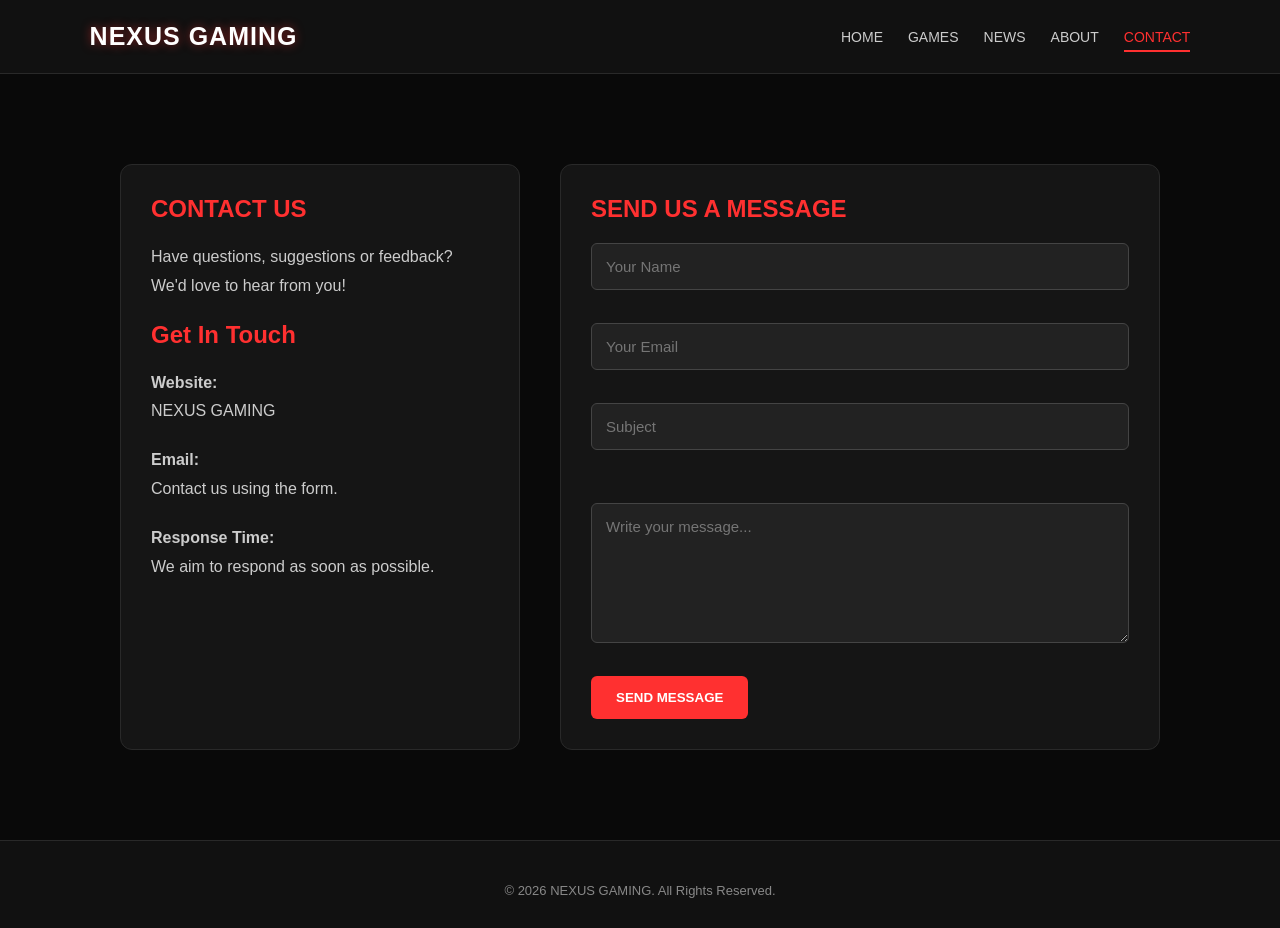
<file: contact.html>
<!DOCTYPE html>
<html lang="en">
    
<!-- GOOGLE ANALYTICS -->
<script async src="https://www.googletagmanager.com/gtag/js?id=G-V5V9YTQQ2V"></script>

<script>
    window.dataLayer = window.dataLayer || [];

    function gtag() {
        dataLayer.push(arguments);
    }

    gtag('js', new Date());

    gtag('config', 'G-V5V9YTQQ2V');
</script>

<head>
    <meta charset="UTF-8">
    <meta name="viewport" content="width=device-width, initial-scale=1.0">
    <title>Contact Us | NEXUS GAMING</title>
    <link rel="stylesheet" href="style.css">

    <style>
        .contact-section {
            max-width: 1100px;
            margin: 60px auto;
            padding: 30px;
            display: grid;
            grid-template-columns: 1fr 1.5fr;
            gap: 40px;
        }

        .contact-info, .contact-form {
            background: #151515;
            padding: 30px;
            border: 1px solid #292929;
            border-radius: 12px;
        }

        .contact-section h1,
        .contact-section h2 {
            color: #ff3030;
            margin-bottom: 20px;
        }

        .contact-info p {
            color: #ccc;
            line-height: 1.8;
            margin-bottom: 20px;
        }

        .contact-form input,
        .contact-form textarea {
            width: 100%;
            padding: 14px;
            margin-bottom: 15px;
            background: #222;
            border: 1px solid #444;
            border-radius: 6px;
            color: white;
            font-size: 15px;
            box-sizing: border-box;
        }

        .contact-form textarea {
            min-height: 140px;
            resize: vertical;
        }

        .contact-form button {
            background: #ff3030;
            color: white;
            border: none;
            padding: 14px 25px;
            font-weight: bold;
            cursor: pointer;
            border-radius: 6px;
        }

        .contact-form button:hover {
            background: #cc2020;
        }

        #successMessage {
            display: none;
            color: #4dff88;
            margin-top: 20px;
        }

        #errorMessage {
            display: none;
            color: #ff5555;
            margin-top: 20px;
        }

        @media (max-width: 750px) {
            .contact-section {
                grid-template-columns: 1fr;
                margin: 25px auto;
                padding: 15px;
            }
        }
    </style>
</head>

<body>

    <!-- LOADING SCREEN -->
    <div id="loading-screen">
        <div class="loader-logo">NEXUS GAMING</div>
        <div class="loader-line">
            <div class="loader-progress"></div>
        </div>
        <div class="loader-text">LOADING EXPERIENCE...</div>
    </div>

    <!-- HEADER -->
    <header>
        <div class="logo">NEXUS GAMING</div>

        <nav>
            <a href="index.html">HOME</a>
            <a href="games.html">GAMES</a>
            <a href="news.html">NEWS</a>
            <a href="about.html">ABOUT</a>
            <a href="contact.html" class="active">CONTACT</a>
        </nav>
    </header>

    <!-- CONTACT SECTION -->
    <main>
        <section class="contact-section">

            <div class="contact-info">
                <h1>CONTACT US</h1>

                <p>
                    Have questions, suggestions or feedback?
                    We'd love to hear from you!
                </p>

                <h2>Get In Touch</h2>

                <p>
                    <strong>Website:</strong><br>
                    NEXUS GAMING
                </p>

                <p>
                    <strong>Email:</strong><br>
                    Contact us using the form.
                </p>

                <p>
                    <strong>Response Time:</strong><br>
                    We aim to respond as soon as possible.
                </p>
            </div>

            <div class="contact-form">
                <h2>SEND US A MESSAGE</h2>

                <form onsubmit="sendMessage(event)">

                    <input
                        type="text"
                        id="name"
                        placeholder="Your Name"
                        required
                    >

                    <input
                        type="email"
                        id="email"
                        placeholder="Your Email"
                        required
                    >

                    <input
                        type="text"
                        id="subject"
                        placeholder="Subject"
                        required
                    >

                    <textarea
                        id="message"
                        placeholder="Write your message..."
                        required
                    ></textarea>

                    <button type="submit" id="submitButton">
                        SEND MESSAGE
                    </button>

                </form>

                <p id="successMessage">
                    Your message has been submitted!
                </p>

                <p id="errorMessage">
                    Unable to submit. Please try again.
                </p>
            </div>

        </section>
    </main>

    <!-- FOOTER -->
    <footer>
        <p>&copy; 2026 NEXUS GAMING. All Rights Reserved.</p>
    </footer>

    <!-- JAVASCRIPT -->
    <script>
        // GOOGLE SHEETS WEB APP URL
        const scriptURL = "https://script.google.com/macros/s/AKfycby-AbgqBBRKpvaMtL7BoJdztS2ZRfFWg2ia8GcjtwK5_36dBCXWMoazUwR1465kf2k2aw/exec";

        // CONTACT FORM SUBMISSION
        function sendMessage(event) {
            event.preventDefault();

            const form = event.target;
            const button = document.getElementById("submitButton");
            const success = document.getElementById("successMessage");
            const error = document.getElementById("errorMessage");

            success.style.display = "none";
            error.style.display = "none";

            if (scriptURL === "PASTE_YOUR_WEB_APP_URL_HERE") {
                alert("Please add your Google Apps Script URL first.");
                return;
            }

            button.disabled = true;
            button.textContent = "SENDING...";

            const params = new URLSearchParams({
                name: document.getElementById("name").value,
                email: document.getElementById("email").value,
                subject: document.getElementById("subject").value,
                message: document.getElementById("message").value
            });

            fetch(scriptURL, {
                method: "POST",
                mode: "no-cors",
                body: params
            })
            .then(() => {
                success.textContent =
                    "Your message was submitted! Check your spreadsheet to confirm.";
                success.style.display = "block";
                form.reset();
            })
            .catch(() => {
                error.style.display = "block";
            })
            .finally(() => {
                button.disabled = false;
                button.textContent = "SEND MESSAGE";
            });
        }

        // LOADING SCREEN
        window.addEventListener("load", function() {
            const loader = document.getElementById("loading-screen");

            if (loader) {
                setTimeout(function() {
                    loader.classList.add("hide");
                }, 800);
            }
        });
    </script>

</body>
</html>
</file>
<file: style.css>
/* =================================
   NEXUS GAMING - PREMIUM CSS
================================= */

* {
    margin: 0;
    padding: 0;
    box-sizing: border-box;
}

html {
    scroll-behavior: smooth;
}

body {
    background: #090909;
    color: white;
    font-family: Arial, sans-serif;
}

/* =================================
   NAVIGATION BAR
================================= */

header {
    background: #111;
    padding: 22px 7%;
    display: flex;
    justify-content: space-between;
    align-items: center;
    border-bottom: 1px solid #292929;
    flex-wrap: wrap;
    gap: 15px;
}

.logo {
    font-size: 25px;
    font-weight: bold;
    color: white;
    text-decoration: none;
    letter-spacing: 1px;
    text-shadow: 0 0 10px rgba(255, 48, 48, 0.5);
}

.logo span {
    color: #ff3030;
}

nav {
    display: flex;
    gap: 25px;
    flex-wrap: wrap;
}

nav a {
    color: #ccc;
    text-decoration: none;
    font-size: 14px;
    position: relative;
    transition: 0.3s;
}

nav a:hover,
nav a.active {
    color: #ff3030;
}

nav a::after {
    content: "";
    position: absolute;
    width: 0;
    height: 2px;
    background: #ff3030;
    bottom: -7px;
    left: 0;
    transition: 0.3s;
}

nav a:hover::after,
nav a.active::after {
    width: 100%;
}

/* =================================
   MAIN HERO SECTION
================================= */

.hero {
    min-height: 550px;
    display: flex;
    align-items: center;
    padding: 70px 10%;

    background:
    linear-gradient(
        90deg,
        #090909 15%,
        rgba(9,9,9,0.65)
    ),
    url("https://images.unsplash.com/photo-1542751371-adc38448a05e?w=1600")
    center/cover;
}

.hero-content {
    max-width: 650px;
    animation: fadeUp 1.2s ease;
}

.hero h1 {
    font-size: 55px;
    line-height: 1.15;
    margin-bottom: 20px;
}

.hero h1 span {
    color: #ff3030;
    text-shadow: 0 0 15px rgba(255,48,48,0.6);
}

.tag {
    color: #ff3030;
    letter-spacing: 3px;
    font-size: 13px;
    font-weight: bold;
    margin-bottom: 20px;
}

.hero p:not(.tag) {
    color: #bbb;
    line-height: 1.8;
    margin-bottom: 30px;
}

/* =================================
   BUTTONS
================================= */

.btn {
    display: inline-block;
    background: #ff3030;
    color: white;
    padding: 14px 25px;
    border: none;
    border-radius: 4px;
    text-decoration: none;
    font-weight: bold;
    cursor: pointer;
    transition: 0.3s;
    box-shadow: 0 0 12px rgba(255,48,48,0.3);
}

.btn:hover {
    background: #cc1717;
    transform: translateY(-3px);
    box-shadow: 0 0 25px rgba(255,48,48,0.8);
}

/* =================================
   FEATURED GAME SECTION
================================= */

.featured-game {
    min-height: 420px;
    display: flex;
    align-items: center;
    padding: 60px 9%;

    background:
    linear-gradient(
        90deg,
        #090909 10%,
        rgba(9,9,9,0.45)
    ),
    url("https://images.unsplash.com/photo-1542751371-adc38448a05e?w=1600")
    center/cover;

    border-top: 1px solid #3b1515;
    border-bottom: 1px solid #3b1515;
}

.featured-content {
    max-width: 550px;
    animation: fadeUp 1s ease;
}

.featured-content h1 {
    font-size: 48px;
    line-height: 1.2;
    margin-bottom: 20px;
}

.featured-content h1 span {
    color: #ff3030;
    text-shadow: 0 0 15px rgba(255,48,48,0.7);
}

.featured-content p:not(.tag) {
    color: #ddd;
    line-height: 1.8;
    margin-bottom: 25px;
}

/* =================================
   GENERAL SECTIONS
================================= */

.section {
    padding: 75px 8%;
    text-align: center;
    background: linear-gradient(
        180deg,
        #090909,
        #111111
    );
}

.section h1,
.section h2 {
    font-size: 35px;
    margin-bottom: 35px;
}

h1 span,
h2 span {
    color: #ff3030;
}

/* =================================
   GAME CARDS
================================= */

.game-grid {
    display: grid;
    grid-template-columns: repeat(3, 1fr);
    gap: 25px;
    margin: 35px 0;
    text-align: left;
}

.game-card {
    background: #151515;
    border: 1px solid #292929;
    border-radius: 5px;
    overflow: hidden;
    transition: 0.3s ease;
}

.game-card:hover {
    transform: translateY(-8px);
    border-color: #ff3030;
    box-shadow: 0 0 20px rgba(255,48,48,0.25);
}

.game-card img {
    width: 100%;
    height: 210px;
    object-fit: cover;
    transition: transform 0.5s ease;
}

.game-card:hover img {
    transform: scale(1.06);
}

.game-card h3 {
    padding: 15px 15px 5px;
    font-size: 20px;
}

.game-card p {
    color: #aaa;
    padding: 8px 15px 20px;
    line-height: 1.6;
}

/* =================================
   BOTTOM BANNER
================================= */

.banner {
    background: #171010;
    border-top: 1px solid #391515;
    border-bottom: 1px solid #391515;
    padding: 65px 20px;
    text-align: center;
}

.banner h2 {
    font-size: 38px;
    margin-bottom: 15px;
}

.banner p {
    color: #bbb;
    margin-bottom: 25px;
}

/* =================================
   SEARCH BOX
================================= */

.search {
    width: 100%;
    max-width: 500px;
    padding: 15px;
    background: #171717;
    border: 1px solid #444;
    color: white;
    outline: none;
    margin-bottom: 25px;
}

.search:focus {
    border-color: #ff3030;
}

/* =================================
   ABOUT PAGE
================================= */

.about {
    max-width: 850px;
    margin: auto;
    padding: 70px 25px;
    text-align: center;
}

.about h1 {
    font-size: 35px;
    margin-bottom: 30px;
}

.about img {
    width: 100%;
    max-height: 400px;
    object-fit: cover;
    margin-bottom: 35px;
}

.about h2 {
    margin: 25px 0 15px;
}

.about p:not(.tag) {
    color: #bbb;
    line-height: 1.9;
    margin-bottom: 15px;
}

/* =================================
   CONTACT PAGE
================================= */

.contact {
    max-width: 650px;
    margin: auto;
    padding: 70px 25px;
    text-align: center;
}

.contact h1 {
    font-size: 35px;
    margin-bottom: 30px;
}

form {
    display: flex;
    flex-direction: column;
    gap: 18px;
}

form input,
form textarea {
    background: #171717;
    border: 1px solid #444;
    padding: 15px;
    color: white;
    font-family: Arial, sans-serif;
    outline: none;
}

form input:focus,
form textarea:focus {
    border-color: #ff3030;
}

form button {
    align-self: flex-start;
}

#message {
    color: #ff5050;
    margin-top: 20px;
}

/* =================================
   FOOTER
================================= */

footer {
    background: #111;
    text-align: center;
    padding: 30px;
    border-top: 1px solid #292929;
}

footer h2 {
    text-shadow: 0 0 12px rgba(255,48,48,0.3);
}

footer span {
    color: #ff3030;
}

footer p {
    color: #888;
    font-size: 13px;
    margin-top: 12px;
}

/* =================================
   ANIMATIONS
================================= */

@keyframes fadeUp {
    from {
        opacity: 0;
        transform: translateY(25px);
    }

    to {
        opacity: 1;
        transform: translateY(0);
    }
}

/* =================================
   MOBILE RESPONSIVENESS
================================= */

@media (max-width: 768px) {

    header {
        justify-content: center;
    }

    nav {
        justify-content: center;
        gap: 15px;
    }

    nav a {
        font-size: 13px;
    }

    .logo {
        font-size: 22px;
    }

    .hero {
        min-height: 450px;
        padding: 50px 7%;
    }

    .hero h1 {
        font-size: 38px;
    }

    .featured-game {
        min-height: 380px;
        padding: 40px 7%;
    }

    .featured-content h1 {
        font-size: 34px;
    }

    .game-grid {
        grid-template-columns: 1fr;
    }

    .section h1,
    .section h2 {
        font-size: 28px;
    }

    .banner h2 {
        font-size: 30px;
    }

}



/* NEXUS GAMING LOADING SCREEN */

#loading-screen {
    position: fixed;
    inset: 0;
    background: #050505;
    display: flex;
    flex-direction: column;
    justify-content: center;
    align-items: center;
    z-index: 99999;
    transition: opacity 0.7s ease, visibility 0.7s ease;
}

#loading-screen.hide {
    opacity: 0;
    visibility: hidden;
}

.loader-logo {
    color: #ff3030;
    font-size: 38px;
    font-weight: 900;
    letter-spacing: 4px;
    text-shadow: 0 0 15px #ff3030;
    animation: logoPulse 1.2s infinite alternate;
}

.loader-line {
    width: 200px;
    height: 4px;
    background: #292929;
    margin-top: 25px;
    overflow: hidden;
    border-radius: 10px;
}

.loader-progress {
    width: 40%;
    height: 100%;
    background: #ff3030;
    box-shadow: 0 0 12px #ff3030;
    animation: loadingMove 1.2s infinite ease-in-out;
}

.loader-text {
    color: #888;
    margin-top: 15px;
    font-size: 12px;
    letter-spacing: 3px;
}

@keyframes loadingMove {
    from {
        transform: translateX(-110%);
    }
    to {
        transform: translateX(350%);
    }
}

@keyframes logoPulse {
    from {
        opacity: 0.6;
        transform: scale(0.97);
    }
    to {
        opacity: 1;
        transform: scale(1.03);
    }
}
</file>
